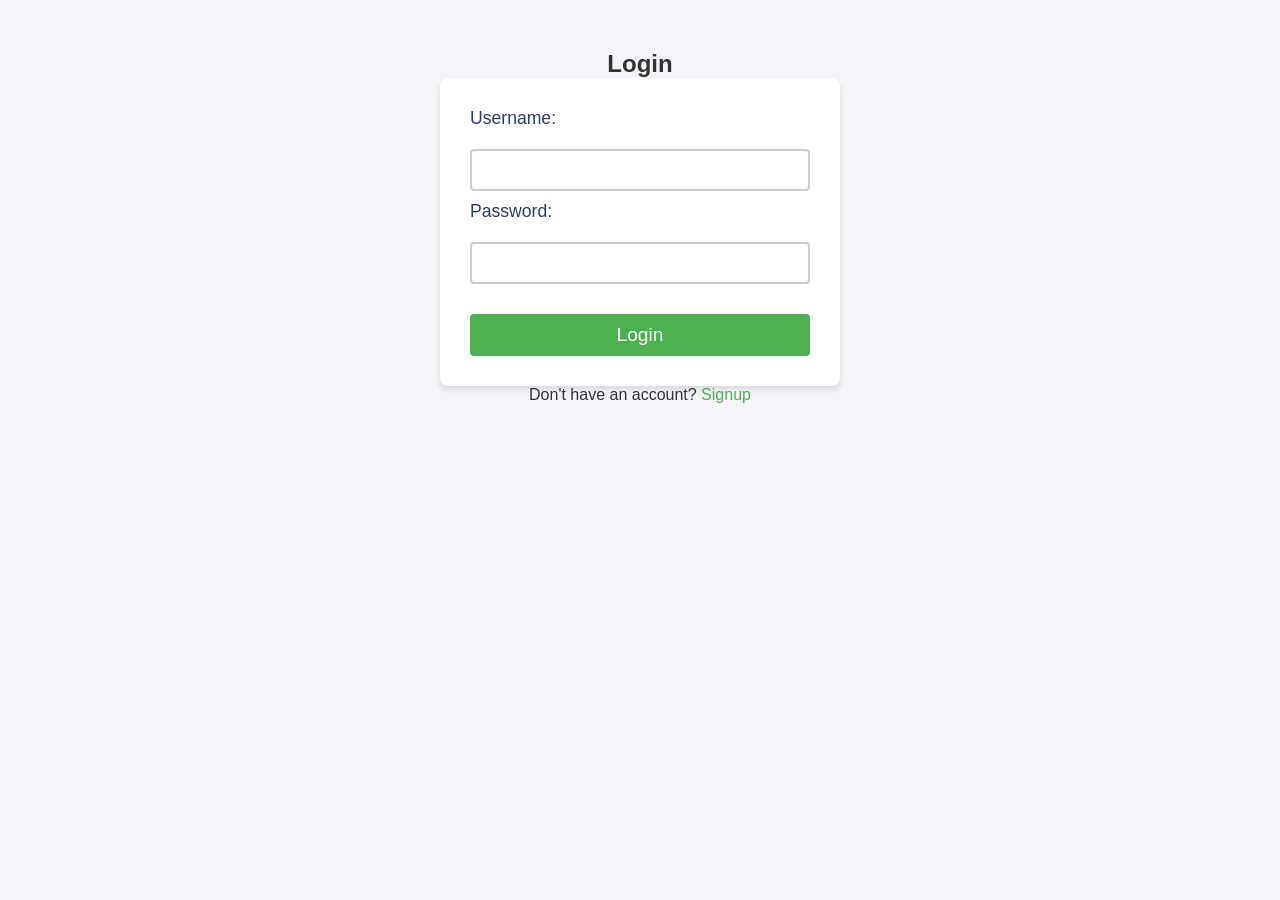
<file: index.html>
<!DOCTYPE html>
<html lang="en">
<head>
    <meta charset="UTF-8">
    <meta name="viewport" content="width=device-width, initial-scale=1.0">
    <title>Exam Tracker</title>
    <link rel="stylesheet" href="styles.css">
</head>
<body>
    <header>
        <h1>Welcome to Exam Tracker</h1>
        <p>Your one-stop solution to track and manage college entrance exams.</p>
    </header>

    <div id="course-selection">
        <label for="course-select">Select Stream:</label>
        <select id="course-select" onchange="showExamsForStream()">
            <option value="">Choose a stream</option>
            <option value="MPC">MPC</option>
            <option value="BiPC">BiPC</option>
            <option value="Law">Law</option>
            <option value="HotelManagement">Hotel Management</option>
        </select>
        <input type="text" id="search-box" placeholder="Search for an exam..." oninput="searchExam()">
    </div>

    <div id="state-exam-popup" style="display: none;">
        <h2>State-Level Exams</h2>
        <ul id="state-exam-list"></ul>
    </div>

    <div id="private-exam-popup" style="display: none;">
        <h2>Private University Exams</h2>
        <ul id="private-exam-list"></ul>
    </div>

    <footer>
        <p>&copy; 2025 Exam Tracker</p>
    </footer>

    <script src="script.js"></script>
</body>
</html>
</file>
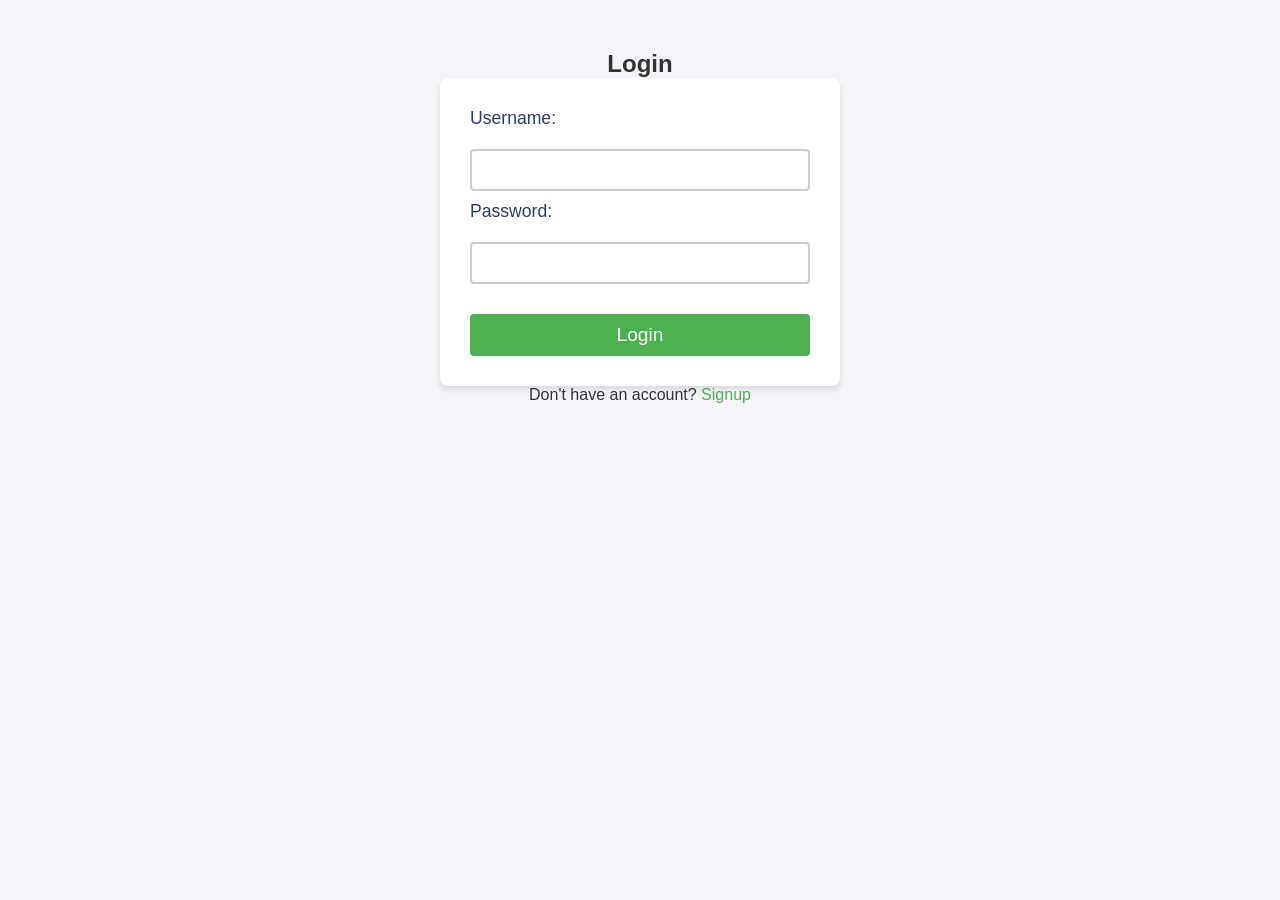
<file: login.html>
<!DOCTYPE html>
<html lang="en">
<head>
  <meta charset="UTF-8" />
  <meta name="viewport" content="width=device-width, initial-scale=1.0"/>
  <title>Login</title>
  <link rel="stylesheet" href="styles2.css" /> <!-- ✅ Correct place -->
</head>
<body>

  <div class="login-container">
    <h2>Login</h2>
    <form id="login-form">
      <label for="username">Username:</label>
      <input type="text" id="username" name="username" required />

      <label for="password">Password:</label>
      <input type="password" id="password" name="password" required />

      <button type="submit">Login</button>
    </form>
    <div class="signup-link">
      Don't have an account? <a href="signup.html">Signup</a>
    </div>
  </div>

  <script src="login.js"></script>
</body>
</html>
</file>
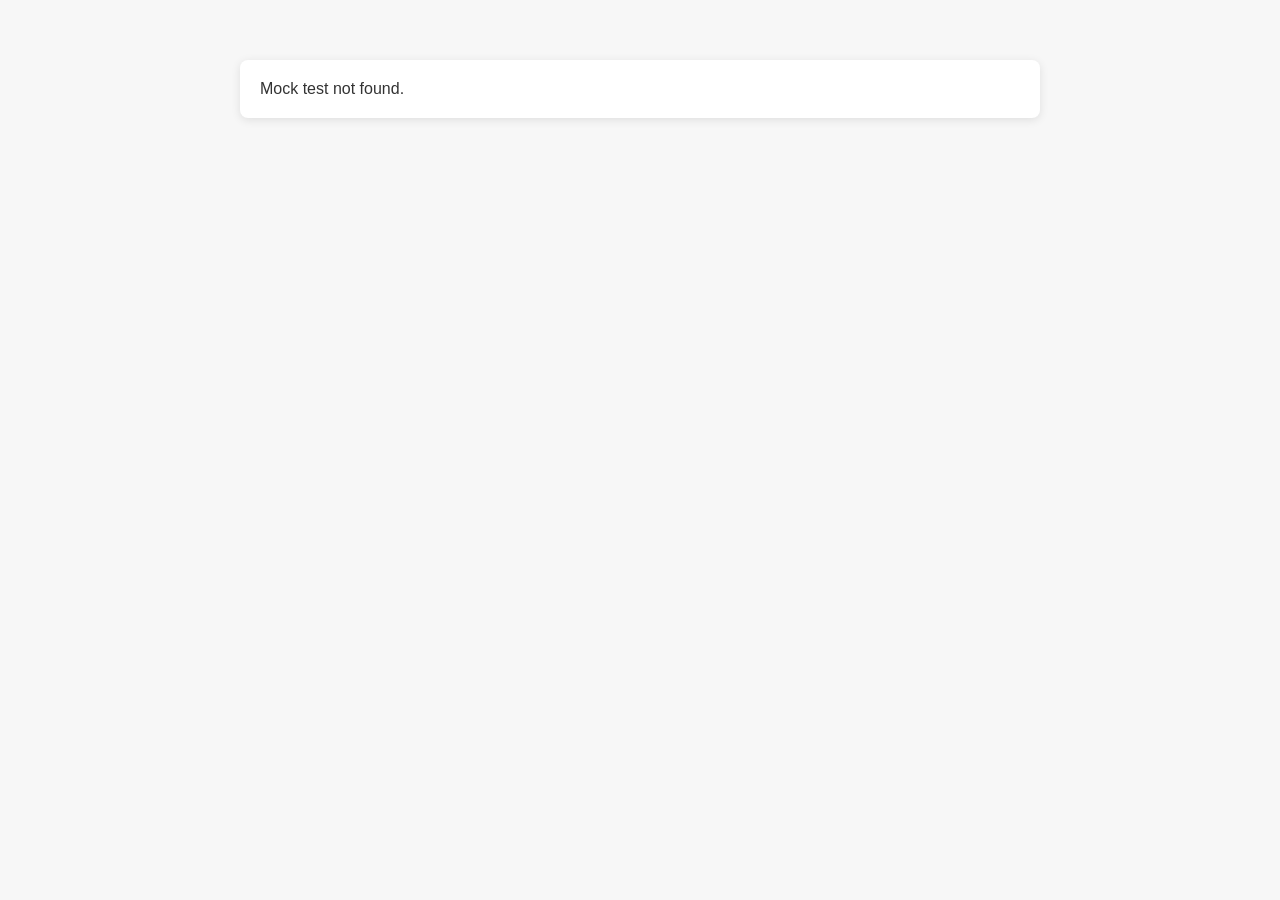
<file: mocktest.html>
<!DOCTYPE html>
<html lang="en">
<head>
    <meta charset="UTF-8">
    <meta name="viewport" content="width=device-width, initial-scale=1.0">
    <title>Mock Test</title>
    <link rel="stylesheet" href="styles.css">
</head>
<body>
    <div id="mocktest-container">
        <h1 id="mock-exam-name"></h1>
        <ol id="questions-list"></ol>
        <button id="submit-button" onclick="submitTest()">Submit</button>
        <div id="result-container"></div>
    </div>

    <script src="mocktests.js"></script>
    <link rel="stylesheet" href="styles3.css">
    <script>
        function getExamFromURL() {
            const params = new URLSearchParams(window.location.search);
            return params.get("exam");
        }

        function loadMockTest() {
            const examName = getExamFromURL();
            if (examName && mockTests[examName]) {
                document.getElementById("mock-exam-name").textContent = `${examName} Mock Test`;
                const questions = mockTests[examName].questions;
                const list = document.getElementById("questions-list");

                questions.forEach((q, index) => {
                    const li = document.createElement("li");
                    li.classList.add("question-item");
                    li.innerHTML = `
                        <p>${q.question}</p>
                        <ul class="options-list">
                            ${q.options.map((opt, i) => `
                                <li>
                                    <label>
                                        <input type="radio" name="q${index}" value="${opt}" />
                                        ${opt}
                                    </label>
                                </li>
                            `).join('')}
                        </ul>
                    `;
                    list.appendChild(li);
                });
            } else {
                document.getElementById("mocktest-container").innerHTML = "<p>Mock test not found.</p>";
            }
        }

        function submitTest() {
            const examName = getExamFromURL();
            const questions = mockTests[examName].questions;
            let score = 0;

            questions.forEach((q, index) => {
                const selectedOption = document.querySelector(`input[name="q${index}"]:checked`);
                if (selectedOption && selectedOption.value === q.answer) {
                    score++;
                }
            });

            const resultContainer = document.getElementById("result-container");
            resultContainer.innerHTML = `You scored ${score} out of ${questions.length}.`;
        }

        loadMockTest();
    </script>
</body>
</html>
</file>
<file: styles.css>
/* Reset and Base */
* {
    margin: 0;
    padding: 0;
    box-sizing: border-box;
}

body {
    font-family: "Segoe UI", sans-serif;
    background-color: #f4f8fb;
    padding: 20px;
    color: #333;
}

/* Header */
header {
    background-color: #4a90e2;
    color: #fff;
    padding: 25px 20px;
    text-align: center;
    border-radius: 12px;
    margin-bottom: 25px;
}

header h1 {
    font-size: 2.2rem;
    margin-bottom: 10px;
}

header p {
    font-size: 1rem;
    margin-top: 10px;
}

/* Course Selection */
#course-selection {
    background: #fff;
    padding: 20px;
    border-radius: 12px;
    box-shadow: 0 2px 6px rgba(0, 0, 0, 0.1);
    max-width: 700px;
    margin: 0 auto 30px;
    text-align: center;
}

#course-select {
    padding: 10px;
    font-size: 1rem;
    border-radius: 8px;
    border: 1px solid #ccc;
    width: 70%;
    max-width: 400px;
    margin-top: 10px;
}

#search-box {
    padding: 10px;
    margin-top: 10px;
    font-size: 1rem;
    border-radius: 8px;
    border: 1px solid #ccc;
    width: 70%;
    max-width: 400px;
}

button {
    margin-top: 15px;
    padding: 10px 20px;
    background-color: #4a90e2;
    border: none;
    border-radius: 8px;
    color: #fff;
    font-size: 1rem;
    cursor: pointer;
    transition: background-color 0.3s ease;
}

button:hover {
    background-color: #357abd;
}

/* Exam Popups */
#state-exam-popup, #private-exam-popup {
    background: #ffffff;
    padding: 20px;
    max-width: 700px;
    margin: 0 auto 20px;
    border-radius: 12px;
    box-shadow: 0 2px 10px rgba(0,0,0,0.1);
}

ul {
    list-style: none;
    padding-left: 0;
}

li {
    margin-bottom: 20px;
    border-bottom: 1px solid #e0e0e0;
    padding-bottom: 15px;
}

li strong {
    font-size: 1.1rem;
}

li em {
    font-style: italic;
}

li button {
    background-color: #28a745;
    margin-top: 8px;
}

li button:hover {
    background-color: #218838;
}

/* Footer */
footer {
    text-align: center;
    margin-top: 40px;
    color: #777;
}

/* Responsive */
@media (max-width: 768px) {
    #course-select {
        width: 100%;
    }

    #search-box {
        width: 100%;
    }

    button {
        width: 80%;
    }
}
</file>
<file: styles2.css>
/* General Reset */
* {
    margin: 0;
    padding: 0;
    box-sizing: border-box;
}

/* Body Styling */
body {
    font-family: 'Arial', sans-serif;
    background-color: #f4f4f9;
    color: #333;
    text-align: center;
    padding: 50px;
}

/* Header Styling */
h1 {
    color: #2a3d66;
    font-size: 2.5em;
    margin-bottom: 20px;
}

/* Logo Styling */
#logo {
    width: 100px;
    height: auto;
    margin-bottom: 20px;
    filter: grayscale(70%) sepia(50%);
}

/* Form Styling */
form {
    background-color: #fff;
    border-radius: 8px;
    box-shadow: 0 4px 6px rgba(0, 0, 0, 0.1);
    padding: 30px;
    max-width: 400px;
    margin: 0 auto;
    text-align: left;
}

/* Input and Select Styling */
label {
    font-size: 1.1em;
    color: #2a3d66;
    margin-bottom: 10px;
    display: inline-block;
}

input[type="text"], input[type="email"], input[type="password"], select {
    width: 100%;
    padding: 10px;
    margin: 10px 0;
    border: 2px solid #ccc;
    border-radius: 4px;
    font-size: 1em;
}

input[type="checkbox"] {
    margin: 10px 0;
}

button {
    background-color: #4CAF50;
    color: white;
    padding: 10px 20px;
    border: none;
    border-radius: 4px;
    font-size: 1.2em;
    cursor: pointer;
    width: 100%;
    margin-top: 20px;
}

button:hover {
    background-color: #45a049;
}

/* Links Styling */
p {
    margin-top: 20px;
    font-size: 1em;
}

a {
    color: #4CAF50;
    text-decoration: none;
}

a:hover {
    text-decoration: underline;
}
</file>
<file: styles3.css>
body {
    font-family: Arial, sans-serif;
    margin: 0;
    padding: 20px;
    background-color: #f7f7f7;
}

#mocktest-container {
    background-color: #fff;
    border-radius: 8px;
    box-shadow: 0 2px 10px rgba(0, 0, 0, 0.1);
    max-width: 800px;
    margin: 40px auto;
    padding: 20px;
}

h1 {
    text-align: center;
    font-size: 24px;
    color: #333;
}

ol {
    padding-left: 20px;
}

.question-item {
    margin-bottom: 20px;
}

.options-list {
    list-style-type: none;
    padding-left: 0;
}

.options-list li {
    margin-bottom: 10px;
}

label {
    font-size: 16px;
}

button {
    background-color: #4CAF50;
    color: white;
    padding: 10px 20px;
    border: none;
    border-radius: 4px;
    cursor: pointer;
    display: block;
    margin: 20px auto;
    font-size: 18px;
}

button:hover {
    background-color: #45a049;
}

#result-container {
    font-size: 18px;
    font-weight: bold;
    text-align: center;
    margin-top: 20px;
}
</file>
